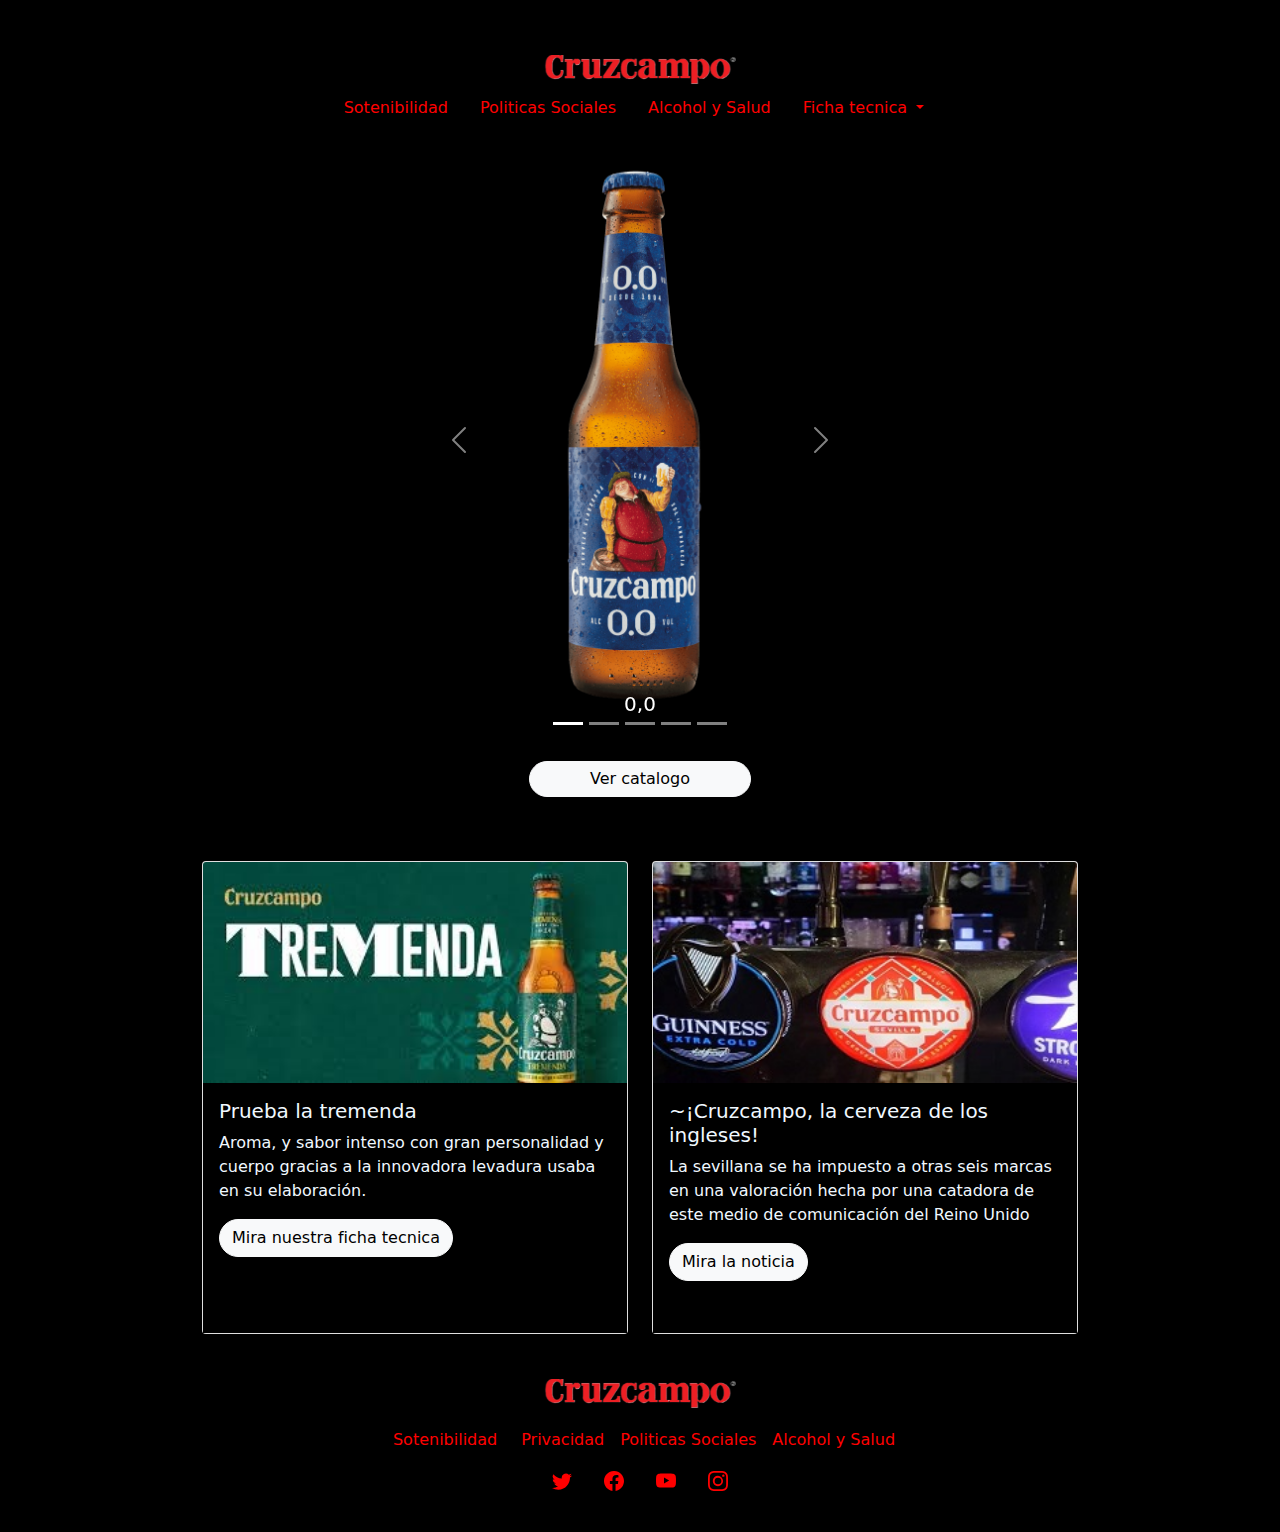
<file: INDEX.HTML>
<!DOCTYPE html>
<html lang="es">

<head>
  <meta charset="UTF-8">
  <meta name="viewport" content="width=device-width, initial-scale=1.0">
  <link rel="stylesheet" href="css/bootstrap.css">
  <link rel="stylesheet" href="estilos.css">
  <link rel="icon" href="cruzcampo.png" type="image/png" size="16x16">
  <title>Cruzcampo</title>
</head>

<body>
  <div class="container">
    <div class="row mt-5 d-flex ">

      <div class="logo d-flex justify-content-center w-100 ">
  <a href="INDEX.HTML"><img src="Cruzcampo2png.png" width="200px" height="40px"></a>
  </div>
      <ul class="nav  justify-content-center">
        <li><a href="#" class="nav-link">Sotenibilidad</a></li>
        <li><a href="#" class="nav-link">Politicas Sociales</a></li>
        <li><a href="#" class="nav-link">Alcohol y Salud</a></li>
        <li class="nav-item dropdown">
          <a class="nav-link dropdown-toggle" href="#" role="button" data-bs-toggle="dropdown" aria-expanded="false">
            Ficha tecnica
          </a>
          <ul class="dropdown-menu">
            <li><a class="dropdown-item" href="ficha.html">Ver Ficha tecnica de todos los productos</a></li>
          </ul>
      </ul>
    </div>


    <div class="row justify-content-center">
      <div class="col-6">

        <div id="carouselExampleCaptions" class="carousel slide">
          <div class="carousel-indicators">
            <button type="button" data-bs-target="#carouselExampleCaptions" data-bs-slide-to="0" class="active"
              aria-current="true" aria-label="Slide 1"></button>
            <button type="button" data-bs-target="#carouselExampleCaptions" data-bs-slide-to="1"
              aria-label="Slide 2"></button>
            <button type="button" data-bs-target="#carouselExampleCaptions" data-bs-slide-to="2"
              aria-label="Slide 3"></button>
            <button type="button" data-bs-target="#carouselExampleCaptions" data-bs-slide-to="3"
              aria-label="Slide 4"></button>
            <button type="button" data-bs-target="#carouselExampleCaptions" data-bs-slide-to="4"
              aria-label="Slide 5"></button>
          </div>
          <div class="carousel-inner">
            <div class="carousel-item active">
              <img src="front-bottle-cruzcampo00.png" class="d-block w-100" alt="...">
              <div class="carousel-caption d-none d-md-block mb-10">
                <h5>0,0</h5>

              </div>
            </div>
            <div class="carousel-item">
              <img src="front-bottle-especial.png" class="d-block w-100" alt="...">
              <div class="carousel-caption d-none d-md-block">
                <h5>Especial</h5>

              </div>
            </div>
            <div class="carousel-item">
              <img src="front-bottle-reserva.png" class="d-block w-100" alt="...">
              <div class="carousel-caption d-none d-md-block">
                <h5>Reserva</h5>

              </div>
            </div>
            <div class="carousel-item">
              <img src="front-bottle-tremenda.png" class="d-block w-100" alt="...">
              <div class="carousel-caption d-none d-md-block">
                <h5>Tremenda </h5>

              </div>
            </div>
            <div class="carousel-item">
              <img src="front-bottle-pilsen.png" class="d-block w-100" alt="...">
              <div class="carousel-caption d-none d-md-block">
                <h5>Cruzcampo pilsen</h5>

              </div>
            </div>
          </div>
          <button class="carousel-control-prev" type="button" data-bs-target="#carouselExampleCaptions"
            data-bs-slide="prev">
            <span class="carousel-control-prev-icon" aria-hidden="true"></span>
            <span class="visually-hidden">Previous</span>
          </button>
          <button class="carousel-control-next" type="button" data-bs-target="#carouselExampleCaptions"
            data-bs-slide="next">
            <span class="carousel-control-next-icon" aria-hidden="true"></span>
            <span class="visually-hidden">Next</span>
          </button>
        </div>
      </div>
    </div>

    <div class="catalogo d-flex justify-content-center">
      <a href="https://www.cruzcampo.es/cervezas-cruzcampo" class="btn btn-light align-self-center m-10 catalogo"
        target="_blank">Ver catalogo</a>

    </div>
    <main>
      <div class="row mt-5 justify-content-center " >
        <div class="col-12 col-md-6 my-3">
          <div class="card" style="width: 230 px; min-width: 230px;">
            <img src="tremenda.jpg" class="card-img-top" alt="...">
            <div class="card-body">
              <h5 class="card-title ">Prueba la tremenda</h5>
              <p class="card-text">Aroma, y sabor intenso con gran personalidad y cuerpo gracias a la innovadora
                levadura usaba en su elaboración.</p>
              <a href="cruzcampo-tremenda.pdf" class="btn btn-light" target="_blank">Mira
                nuestra ficha tecnica</a>
            </div>
          </div>
        </div>
        <div class=" col-12 col-md-6 my-3">
          <div class="card" style="width: 230 px; min-width: 230px;">
            <img src="cruzcampo-cavern-beatles-kUkG-U602455032930cpD-1200x840@diario_abc.JPG" class="card-img-top"
              alt="...">
            <div class="card-body ">
              <h5 class="card-title">~¡Cruzcampo, la cerveza de los ingleses!</h5>
              <p class="card-text">La sevillana se ha impuesto a otras seis marcas en una valoración hecha por una
                catadora de este medio de comunicación del Reino Unido</p>
              <a href="https://www.abc.es/sevilla/economia/cruzcampo-mejor-cerveza-espanola-reino-unido-segun-20240512152313-nts.html?ref=https%3A%2F%2Fwww.abc.es%2Fsevilla%2Feconomia%2Fcruzcampo-mejor-cerveza-espanola-reino-unido-segun-20240512152313-nts.html"
                class="btn btn-light" target="_blank">Mira la noticia</a>
            </div>
          </div>
        </div>

      </div>

    </main>

    <footer class="footer">
      <div class="logo footer d-flex justify-content-center">
        <a href="INDEX.HTML"><img src="Cruzcampo2png.png" alt="Logo" width="200" height="40"
            class="d-inline-block align-text-top blanco"></a>
      </div>
      <div class="links">
        <div class="links d-flex justify-content-center my-3">
          <a href="https://www.cruzcampo.es/sostenibilidad" class="mx-3">Sotenibilidad</a>
          <a href="https://www.cruzcampo.es/politica-privacidad" class="mx-2">Privacidad </a>
          <a href="https://www.cruzcampo.es/politica-redes-sociales" class="mx-2">Politicas Sociales </a>
          <a href="https://www.cruzcampo.es/alcohol-y-salud" class="mx-2">Alcohol y Salud</a>
        </div>

      </div>
      <div class="redes">
        <div class="redes2 d-flex justify-content-center ">
          <a href="https://twitter.com/Cruzcampo" class="mx-3">
            <svg xmlns="http://www.w3.org/2000/svg" width="20" height="20" fill="currentColor" class="bi bi-twitter"
              viewBox="0 0 16 16">
              <path
                d="M5.026 15c6.038 0 9.341-5.003 9.341-9.334q.002-.211-.006-.422A6.7 6.7 0 0 0 16 3.542a6.7 6.7 0 0 1-1.889.518 3.3 3.3 0 0 0 1.447-1.817 6.5 6.5 0 0 1-2.087.793A3.286 3.286 0 0 0 7.875 6.03a9.32 9.32 0 0 1-6.767-3.429 3.29 3.29 0 0 0 1.018 4.382A3.3 3.3 0 0 1 .64 6.575v.045a3.29 3.29 0 0 0 2.632 3.218 3.2 3.2 0 0 1-.865.115 3 3 0 0 1-.614-.057 3.28 3.28 0 0 0 3.067 2.277A6.6 6.6 0 0 1 .78 13.58a6 6 0 0 1-.78-.045A9.34 9.34 0 0 0 5.026 15" />
            </svg></a>
          <a href="https://www.facebook.com/Cruzcampo.es/" class="mx-3">
            <svg xmlns="http://www.w3.org/2000/svg" width="20" height="20" fill="currentColor" class="bi bi-facebook"
              viewBox="0 0 16 16">
              <path
                d="M16 8.049c0-4.446-3.582-8.05-8-8.05C3.58 0-.002 3.603-.002 8.05c0 4.017 2.926 7.347 6.75 7.951v-5.625h-2.03V8.05H6.75V6.275c0-2.017 1.195-3.131 3.022-3.131.876 0 1.791.157 1.791.157v1.98h-1.009c-.993 0-1.303.621-1.303 1.258v1.51h2.218l-.354 2.326H9.25V16c3.824-.604 6.75-3.934 6.75-7.951" />
            </svg>
          </a>
          <a href="https://www.youtube.com/user/cruzcampoTV/" class="mx-3">
            <svg xmlns="http://www.w3.org/2000/svg" width="20" height="20" fill="currentColor" class="bi bi-youtube"
              viewBox="0 0 16 16">
              <path
                d="M8.051 1.999h.089c.822.003 4.987.033 6.11.335a2.01 2.01 0 0 1 1.415 1.42c.101.38.172.883.22 1.402l.01.104.022.26.008.104c.065.914.073 1.77.074 1.957v.075c-.001.194-.01 1.108-.082 2.06l-.008.105-.009.104c-.05.572-.124 1.14-.235 1.558a2.01 2.01 0 0 1-1.415 1.42c-1.16.312-5.569.334-6.18.335h-.142c-.309 0-1.587-.006-2.927-.052l-.17-.006-.087-.004-.171-.007-.171-.007c-1.11-.049-2.167-.128-2.654-.26a2.01 2.01 0 0 1-1.415-1.419c-.111-.417-.185-.986-.235-1.558L.09 9.82l-.008-.104A31 31 0 0 1 0 7.68v-.123c.002-.215.01-.958.064-1.778l.007-.103.003-.052.008-.104.022-.26.01-.104c.048-.519.119-1.023.22-1.402a2.01 2.01 0 0 1 1.415-1.42c.487-.13 1.544-.21 2.654-.26l.17-.007.172-.006.086-.003.171-.007A100 100 0 0 1 7.858 2zM6.4 5.209v4.818l4.157-2.408z" />
            </svg>
          </a>
          <a href="https://www.instagram.com/cruzcampo/" class="mx-3">
            <svg xmlns="http://www.w3.org/2000/svg" width="20" height="20" fill="currentColor" class="bi bi-instagram"
              viewBox="0 0 16 16">
              <path
                d="M8 0C5.829 0 5.556.01 4.703.048 3.85.088 3.269.222 2.76.42a3.9 3.9 0 0 0-1.417.923A3.9 3.9 0 0 0 .42 2.76C.222 3.268.087 3.85.048 4.7.01 5.555 0 5.827 0 8.001c0 2.172.01 2.444.048 3.297.04.852.174 1.433.372 1.942.205.526.478.972.923 1.417.444.445.89.719 1.416.923.51.198 1.09.333 1.942.372C5.555 15.99 5.827 16 8 16s2.444-.01 3.298-.048c.851-.04 1.434-.174 1.943-.372a3.9 3.9 0 0 0 1.416-.923c.445-.445.718-.891.923-1.417.197-.509.332-1.09.372-1.942C15.99 10.445 16 10.173 16 8s-.01-2.445-.048-3.299c-.04-.851-.175-1.433-.372-1.941a3.9 3.9 0 0 0-.923-1.417A3.9 3.9 0 0 0 13.24.42c-.51-.198-1.092-.333-1.943-.372C10.443.01 10.172 0 7.998 0zm-.717 1.442h.718c2.136 0 2.389.007 3.232.046.78.035 1.204.166 1.486.275.373.145.64.319.92.599s.453.546.598.92c.11.281.24.705.275 1.485.039.843.047 1.096.047 3.231s-.008 2.389-.047 3.232c-.035.78-.166 1.203-.275 1.485a2.5 2.5 0 0 1-.599.919c-.28.28-.546.453-.92.598-.28.11-.704.24-1.485.276-.843.038-1.096.047-3.232.047s-2.39-.009-3.233-.047c-.78-.036-1.203-.166-1.485-.276a2.5 2.5 0 0 1-.92-.598 2.5 2.5 0 0 1-.6-.92c-.109-.281-.24-.705-.275-1.485-.038-.843-.046-1.096-.046-3.233s.008-2.388.046-3.231c.036-.78.166-1.204.276-1.486.145-.373.319-.64.599-.92s.546-.453.92-.598c.282-.11.705-.24 1.485-.276.738-.034 1.024-.044 2.515-.045zm4.988 1.328a.96.96 0 1 0 0 1.92.96.96 0 0 0 0-1.92m-4.27 1.122a4.109 4.109 0 1 0 0 8.217 4.109 4.109 0 0 0 0-8.217m0 1.441a2.667 2.667 0 1 1 0 5.334 2.667 2.667 0 0 1 0-5.334" />
            </svg>
          </a>





        </div>


    </footer>
  </div>

  <script src="js/bootstrap.js"></script>
  <script src="js/bootstrap.bundle.js"></script>
</body>

</html>
</file>
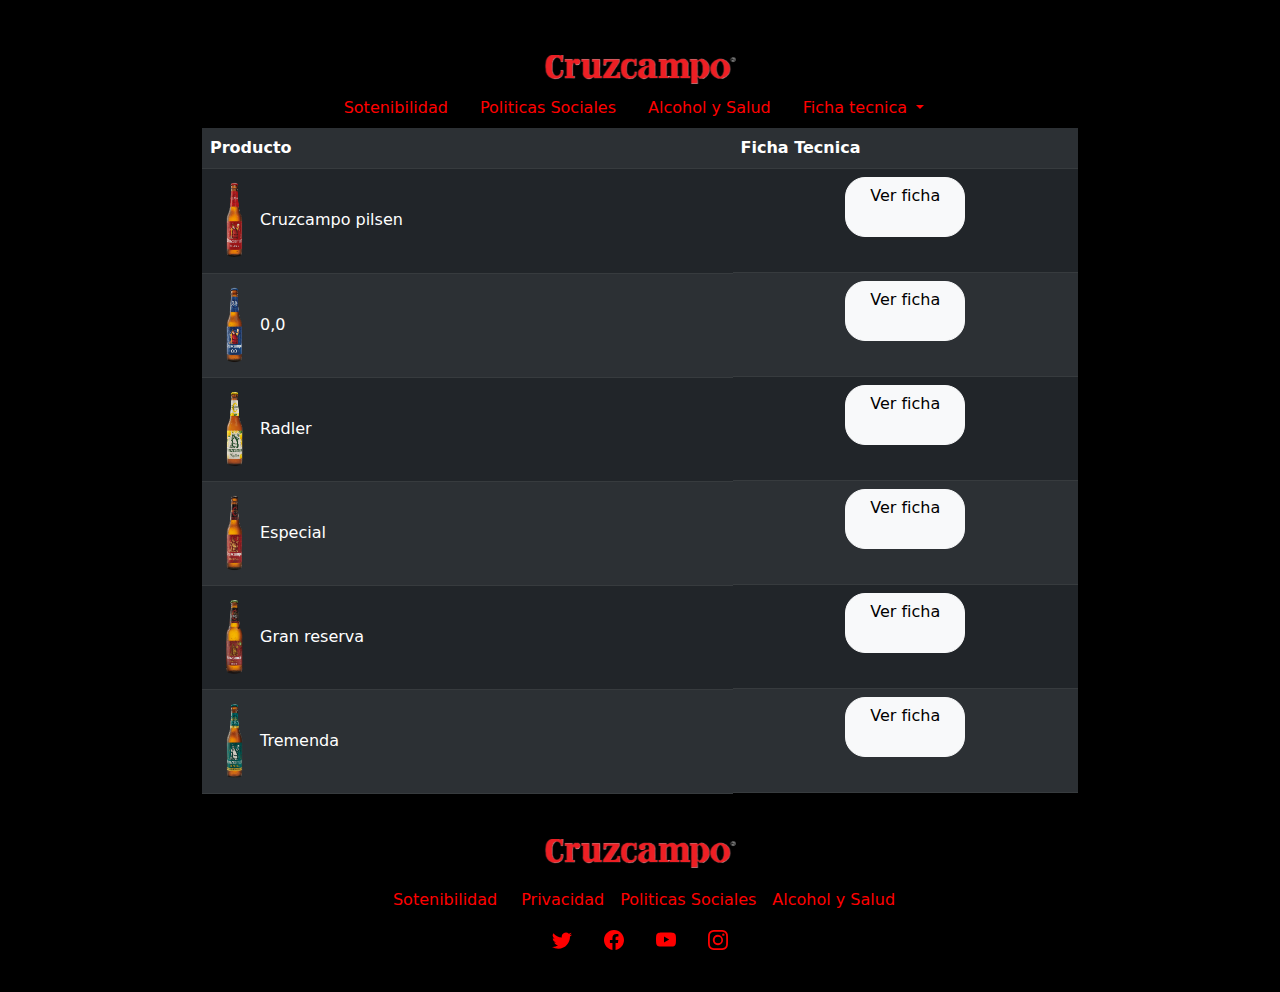
<file: ficha.html>
<!DOCTYPE html>
<html lang="es">

<head>
    <meta charset="UTF-8">
    <meta name="viewport" content="width=device-width, initial-scale=1.0">
    <link rel="stylesheet" href="css/bootstrap.css">
    <link rel="stylesheet" href="estilos.css">
    <link rel="icon" href="cruzcampo.png" type="image/png" size="16x16">
    <title>Cruzcampo</title>
</head>

<body>
    <div class="container">
        <div class="row mt-5 d-flex ">

            <div class="logo d-flex justify-content-center w-100 ">
                <a href="INDEX.HTML"><img src="Cruzcampo2png.png" width="200px" height="40px"></a>
            </div>
            <ul class="nav  justify-content-center">
                <li><a href="#" class="nav-link">Sotenibilidad</a></li>
                <li><a href="#" class="nav-link">Politicas Sociales</a></li>
                <li><a href="#" class="nav-link">Alcohol y Salud</a></li>
                <li class="nav-item dropdown">
                    <a class="nav-link dropdown-toggle" href="#" role="button" data-bs-toggle="dropdown"
                        aria-expanded="false">
                        Ficha tecnica
                    </a>
                    <ul class="dropdown-menu">
                        <li><a class="dropdown-item" href="ficha.html">Ver Ficha tecnica de todos los productos</a></li>
                    </ul>
            </ul>
        </div>

        <div class="row">
            <div class="col">
                <table class=" table table-dark table-striped table-bordeless">
                    <tr>
                        <th>Producto</th>
                        <th>Ficha Tecnica</th>
                    </tr>
                    <tr>
                        <td class="align-items-center"><a><img src="front-bottle-pilsen.png" width="50px" height="87px">Cruzcampo pilsen</a></td>
                        <td class="catalogo d-flex justify-content-center">
                                <a href="cruzcampo-pilsen.pdf"
                                class="btn btn-light m-10 ficha" target="_blank">Ver ficha</a>
                        </td>
                    </tr>
                    <tr>
                        <td class="align-items-center"><a><img src="front-bottle-cruzcampo00.png" width="50px" height="87px">0,0</a></td>
                        <td class="catalogo d-flex justify-content-center">
                                <a href="cruzcampo-0-0.pdf"
                                class="btn btn-light m-10 ficha" target="_blank">Ver ficha</a>
                        </td>
                    </tr>
                    <tr>
                        <td class="align-items-center"><a><img src="front-bottle-radler.png" width="50px" height="87px">Radler</a></td>
                        <td class="catalogo d-flex justify-content-center">
                                <a href="cruzcampo-radler.pdf"
                                class="btn btn-light m-10 ficha" target="_blank">Ver ficha</a>
                        </td>
                    </tr>
                    <tr>
                        <td class="align-items-center"><a><img src="front-bottle-especial.png" width="50px" height="87px">Especial</a></td>
                        <td class="catalogo d-flex justify-content-center">
                                <a href="cruzcampo-especial.pdf"
                                class="btn btn-light m-10 ficha" target="_blank">Ver ficha</a>
                        </td>
                    </tr>
                    <tr>
                        <td class="align-items-center"><a><img src="front-bottle-singluten.png" width="50px" height="87px">Gran reserva</a></td>
                        <td class="catalogo d-flex justify-content-center">
                                <a href="cruzcampo-gran-reserva.pdf"
                                class="btn btn-light m-10 ficha" target="_blank">Ver ficha</a>
                        </td>
                    </tr>
                    <tr>
                        <td class="align-items-center"><a><img src="front-bottle-tremenda.png" width="50px" height="87px">Tremenda</a></td>
                        <td class="catalogo d-flex justify-content-center">
                                <a href="cruzcampo-tremenda.pdf"
                                class="btn btn-light m-10 ficha" target="_blank">Ver ficha</a>
                        </td>
                    </tr>
                </table>
            </div>
        </div>


        <footer class="footer">
            <div class="logo footer d-flex justify-content-center">
                <a href="INDEX.HTML"><img src="Cruzcampo2png.png" alt="Logo" width="200" height="40"
                        class="d-inline-block align-text-top blanco"></a>
            </div>
            <div class="links">
                <div class="links d-flex justify-content-center my-3">
                    <a href="https://www.cruzcampo.es/sostenibilidad" class="mx-3">Sotenibilidad</a>
                    <a href="https://www.cruzcampo.es/politica-privacidad" class="mx-2">Privacidad </a>
                    <a href="https://www.cruzcampo.es/politica-redes-sociales" class="mx-2">Politicas Sociales </a>
                    <a href="https://www.cruzcampo.es/alcohol-y-salud" class="mx-2">Alcohol y Salud</a>
                </div>

            </div>
            <div class="redes">
                <div class="redes2 d-flex justify-content-center ">
                    <a href="https://twitter.com/Cruzcampo" class="mx-3">
                        <svg xmlns="http://www.w3.org/2000/svg" width="20" height="20" fill="currentColor"
                            class="bi bi-twitter" viewBox="0 0 16 16">
                            <path
                                d="M5.026 15c6.038 0 9.341-5.003 9.341-9.334q.002-.211-.006-.422A6.7 6.7 0 0 0 16 3.542a6.7 6.7 0 0 1-1.889.518 3.3 3.3 0 0 0 1.447-1.817 6.5 6.5 0 0 1-2.087.793A3.286 3.286 0 0 0 7.875 6.03a9.32 9.32 0 0 1-6.767-3.429 3.29 3.29 0 0 0 1.018 4.382A3.3 3.3 0 0 1 .64 6.575v.045a3.29 3.29 0 0 0 2.632 3.218 3.2 3.2 0 0 1-.865.115 3 3 0 0 1-.614-.057 3.28 3.28 0 0 0 3.067 2.277A6.6 6.6 0 0 1 .78 13.58a6 6 0 0 1-.78-.045A9.34 9.34 0 0 0 5.026 15" />
                        </svg></a>
                    <a href="https://www.facebook.com/Cruzcampo.es/" class="mx-3">
                        <svg xmlns="http://www.w3.org/2000/svg" width="20" height="20" fill="currentColor"
                            class="bi bi-facebook" viewBox="0 0 16 16">
                            <path
                                d="M16 8.049c0-4.446-3.582-8.05-8-8.05C3.58 0-.002 3.603-.002 8.05c0 4.017 2.926 7.347 6.75 7.951v-5.625h-2.03V8.05H6.75V6.275c0-2.017 1.195-3.131 3.022-3.131.876 0 1.791.157 1.791.157v1.98h-1.009c-.993 0-1.303.621-1.303 1.258v1.51h2.218l-.354 2.326H9.25V16c3.824-.604 6.75-3.934 6.75-7.951" />
                        </svg>
                    </a>
                    <a href="https://www.youtube.com/user/cruzcampoTV/" class="mx-3">
                        <svg xmlns="http://www.w3.org/2000/svg" width="20" height="20" fill="currentColor"
                            class="bi bi-youtube" viewBox="0 0 16 16">
                            <path
                                d="M8.051 1.999h.089c.822.003 4.987.033 6.11.335a2.01 2.01 0 0 1 1.415 1.42c.101.38.172.883.22 1.402l.01.104.022.26.008.104c.065.914.073 1.77.074 1.957v.075c-.001.194-.01 1.108-.082 2.06l-.008.105-.009.104c-.05.572-.124 1.14-.235 1.558a2.01 2.01 0 0 1-1.415 1.42c-1.16.312-5.569.334-6.18.335h-.142c-.309 0-1.587-.006-2.927-.052l-.17-.006-.087-.004-.171-.007-.171-.007c-1.11-.049-2.167-.128-2.654-.26a2.01 2.01 0 0 1-1.415-1.419c-.111-.417-.185-.986-.235-1.558L.09 9.82l-.008-.104A31 31 0 0 1 0 7.68v-.123c.002-.215.01-.958.064-1.778l.007-.103.003-.052.008-.104.022-.26.01-.104c.048-.519.119-1.023.22-1.402a2.01 2.01 0 0 1 1.415-1.42c.487-.13 1.544-.21 2.654-.26l.17-.007.172-.006.086-.003.171-.007A100 100 0 0 1 7.858 2zM6.4 5.209v4.818l4.157-2.408z" />
                        </svg>
                    </a>
                    <a href="https://www.instagram.com/cruzcampo/" class="mx-3">
                        <svg xmlns="http://www.w3.org/2000/svg" width="20" height="20" fill="currentColor"
                            class="bi bi-instagram" viewBox="0 0 16 16">
                            <path
                                d="M8 0C5.829 0 5.556.01 4.703.048 3.85.088 3.269.222 2.76.42a3.9 3.9 0 0 0-1.417.923A3.9 3.9 0 0 0 .42 2.76C.222 3.268.087 3.85.048 4.7.01 5.555 0 5.827 0 8.001c0 2.172.01 2.444.048 3.297.04.852.174 1.433.372 1.942.205.526.478.972.923 1.417.444.445.89.719 1.416.923.51.198 1.09.333 1.942.372C5.555 15.99 5.827 16 8 16s2.444-.01 3.298-.048c.851-.04 1.434-.174 1.943-.372a3.9 3.9 0 0 0 1.416-.923c.445-.445.718-.891.923-1.417.197-.509.332-1.09.372-1.942C15.99 10.445 16 10.173 16 8s-.01-2.445-.048-3.299c-.04-.851-.175-1.433-.372-1.941a3.9 3.9 0 0 0-.923-1.417A3.9 3.9 0 0 0 13.24.42c-.51-.198-1.092-.333-1.943-.372C10.443.01 10.172 0 7.998 0zm-.717 1.442h.718c2.136 0 2.389.007 3.232.046.78.035 1.204.166 1.486.275.373.145.64.319.92.599s.453.546.598.92c.11.281.24.705.275 1.485.039.843.047 1.096.047 3.231s-.008 2.389-.047 3.232c-.035.78-.166 1.203-.275 1.485a2.5 2.5 0 0 1-.599.919c-.28.28-.546.453-.92.598-.28.11-.704.24-1.485.276-.843.038-1.096.047-3.232.047s-2.39-.009-3.233-.047c-.78-.036-1.203-.166-1.485-.276a2.5 2.5 0 0 1-.92-.598 2.5 2.5 0 0 1-.6-.92c-.109-.281-.24-.705-.275-1.485-.038-.843-.046-1.096-.046-3.233s.008-2.388.046-3.231c.036-.78.166-1.204.276-1.486.145-.373.319-.64.599-.92s.546-.453.92-.598c.282-.11.705-.24 1.485-.276.738-.034 1.024-.044 2.515-.045zm4.988 1.328a.96.96 0 1 0 0 1.92.96.96 0 0 0 0-1.92m-4.27 1.122a4.109 4.109 0 1 0 0 8.217 4.109 4.109 0 0 0 0-8.217m0 1.441a2.667 2.667 0 1 1 0 5.334 2.667 2.667 0 0 1 0-5.334" />
                        </svg>
                    </a>





                </div>


        </footer>
    </div>

    <script src="js/bootstrap.js"></script>
    <script src="js/bootstrap.bundle.js"></script>
</body>

</html>
</file>
<file: estilos.css>
*{
    box-sizing: border-box;
    padding: 0;
    margin: 0;
}


.container {
    width: 90%;
    max-width: 1000px;
    margin:auto;
}

nav.navbar {
    background-color: black;
}

h5{
margin-bottom: 10px;
}


a{
    color:red;
    text-decoration: none;

}

a:hover{
    text-decoration: underline;
    color:red
  

}

a.nav-link{
    color:red;
    text-decoration: none;
}

a.nav-link:hover{
    color:red;
    text-decoration: underline;
}

body{
    margin:auto;
    width:90%;
    max-width: 1000px;
    background-color: black;
}
.navbar{
    background-color: white;
}

.card-title{
    color: black;
}
.btn-light{
    border-radius: 20px;
}

.card-body{
    height: 250px;
    min-width: 200px;
    background-color: black;
}
.card-title{
    color:aliceblue
}
.card-text{
    color:aliceblue;
}

a.btn{
    text-decoration: none;
}
div.carousel-caption{
padding-top: 15px;
padding-bottom: 5px;
}

div.catalogo{

margin:10px;

}
a.catalogo{
   padding:5px 60px ;
}

footer{
    margin-top: 20px;
    background-color: black;
    filter: opacity(0,6);
    margin-bottom: 20px;
    
}

a.dropdown-item{
    color: red;
}
a.dropdown-item:hover{
    color: red;
}

div.redes2{
   padding-bottom: 20px;

}

td{
    height: 104px;
}

.ficha {

    height: 60px;
    width: 120px;
}
</file>
